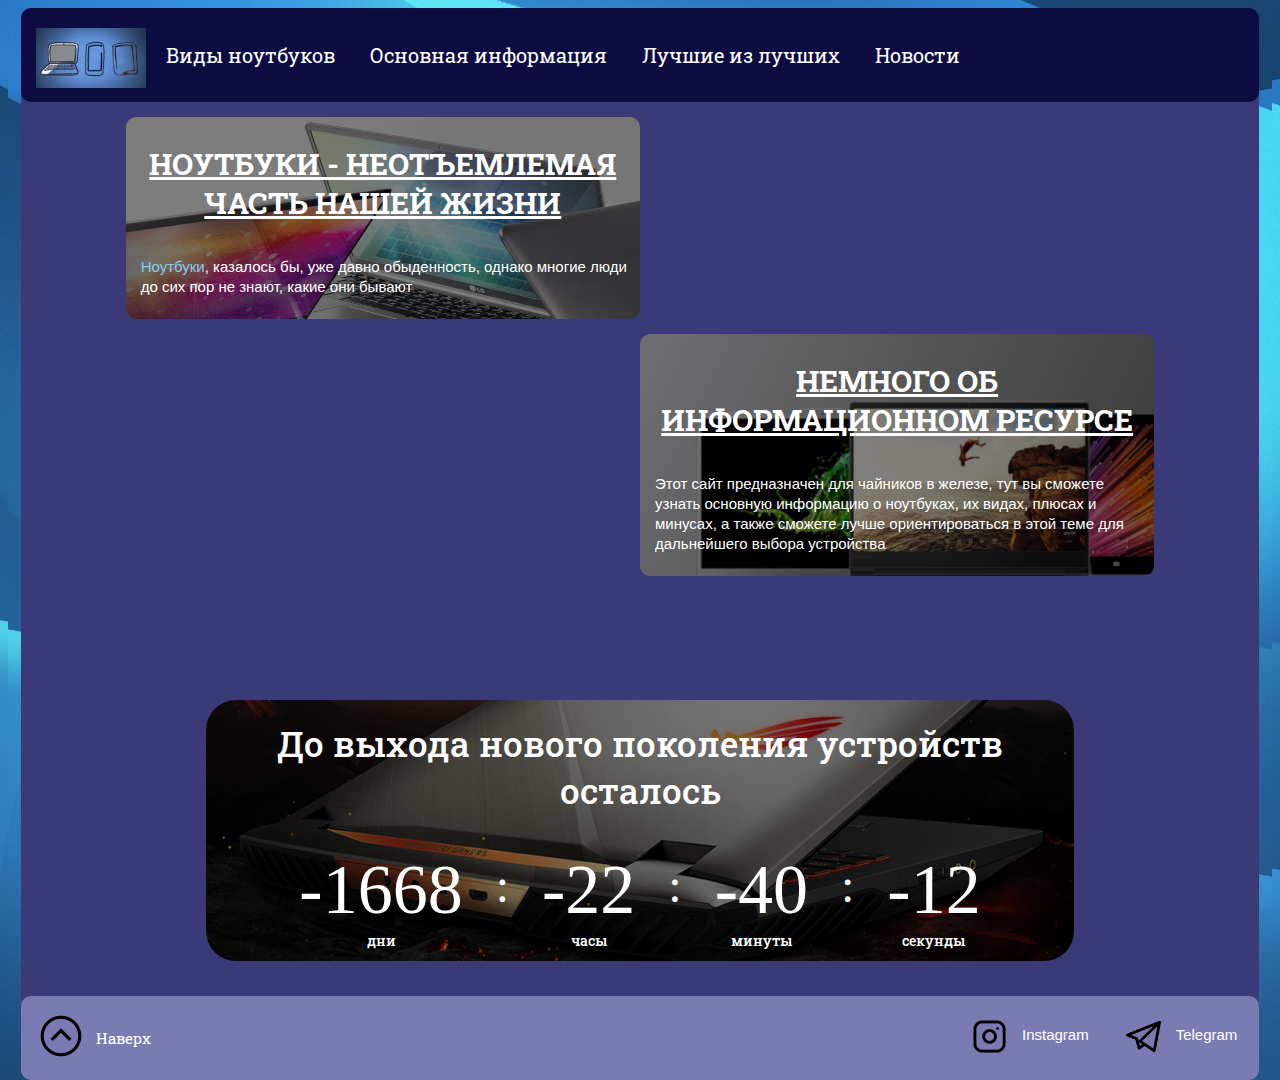
<file: index.html>
<!DOCTYPE html>

<html lang="en" dir="ltr">
  <head>
    <meta charset="utf-8">
    <title>Ноутбуки</title>
    <link rel="stylesheet" href="./html_files/style.css" id="theme">
    <link rel="icon" href="./images/logo.png">
  </head>
  <body>
    <div class="wrapper">
      <div class="header">
        <div class="header__section">
          <div class="logo"><a href="./html_files/main.html"><img src="./images/logo.png" alt="olimpic logo" width="110" height="60"  ></a></div>
          <div class="header__button"><a href="./html_files/notebooks.html">Виды ноутбуков</a></div>
          <div class="header__button"><a href="./html_files/heart.html">Основная информация</a></div>
          <div class="header__button"><a href="./html_files/best.html">Лучшие из лучших</a></div>
          <div class="header__button"><a href="./html_files/news.html">Новости</a></div>
        </div>
      </div>
      <script type="text/javascript" src="./scripts/showHeader.js"></script>
      <div class="Main_1">
        <div class="block_1">
          <h1>Ноутбуки - неотъемлемая часть нашей жизни</h1>
          <p><span>Ноутбуки</span>, казалось бы, уже давно обыденность, однако многие люди до сих пор не знают, какие они бывают</p>
        </div>
        <div class="block_2">
          <h1>Немного об информационном ресурсе</h1>
          <p>Этот сайт предназначен для чайников в железе, тут вы сможете узнать основную информацию о ноутбуках, их видах, плюсах и минусах, а также сможете лучше ориентироваться в этой теме для дальнейшего выбора устройства</p>
        </div>
        <div class="time-count">
		        <h2 class="time-count__title">До выхода нового поколения устройств осталось</h2>
		        <div class="time-count__content">
			        <div class="time-count__item time-count__days">
                <div class="time-count__val">00</div>
				        <span class="time-count__text">дни</span>
			        </div>
			        <div class="time-count__separator">:</div>
			        <div class="time-count__item time-count__hours">
				        <div class="time-count__val">00</div>
			        	<span class="time-count__text">часы</span>
			        </div>
			        <div class="time-count__separator">:</div>
		        	<div class="time-count__item time-count__minutes">
                <div class="time-count__val">00</div>
				        <span class="time-count__text">минуты</span>
			        </div>
		        	<div class="time-count__separator">:</div>
			        <div class="time-count__item time-count__seconds">
                <div class="time-count__val">00</div>
				        <span class="time-count__text">секунды</span>
			        </div>
		        </div>
	       </div>
         <script src="./scripts/timeCounter.js"></script>
      </div>

      <div class="footer">
        <div class="top">
          <div><a href="./html_files/main.html"><img src="./images/top.png" alt="on_top" width="50" height="50"></a></div>
          <div><p class="top_p">Наверх</p></div>
        </div>
        <div class="contacts_main">
          <div class="contacts">
            <div class="insta_logo"> <a href="https://www.instagram.com/alexs_340/"><img src="./images/insta_logo.png" alt="inst" width="35" height="35"></a></div>
            <p>Instagram</p>
          </div>
          <div class="contacts">
            <div class="telega_logo"> <a href="https://t.me/alexs_340"><img src="./images/telega_logo.png" alt="inst" width="35" height="35"></a></div>
            <p>Telegram</p>
          </div>
        </div>
      </div>
    </div>

  </body>
</html>
</file>
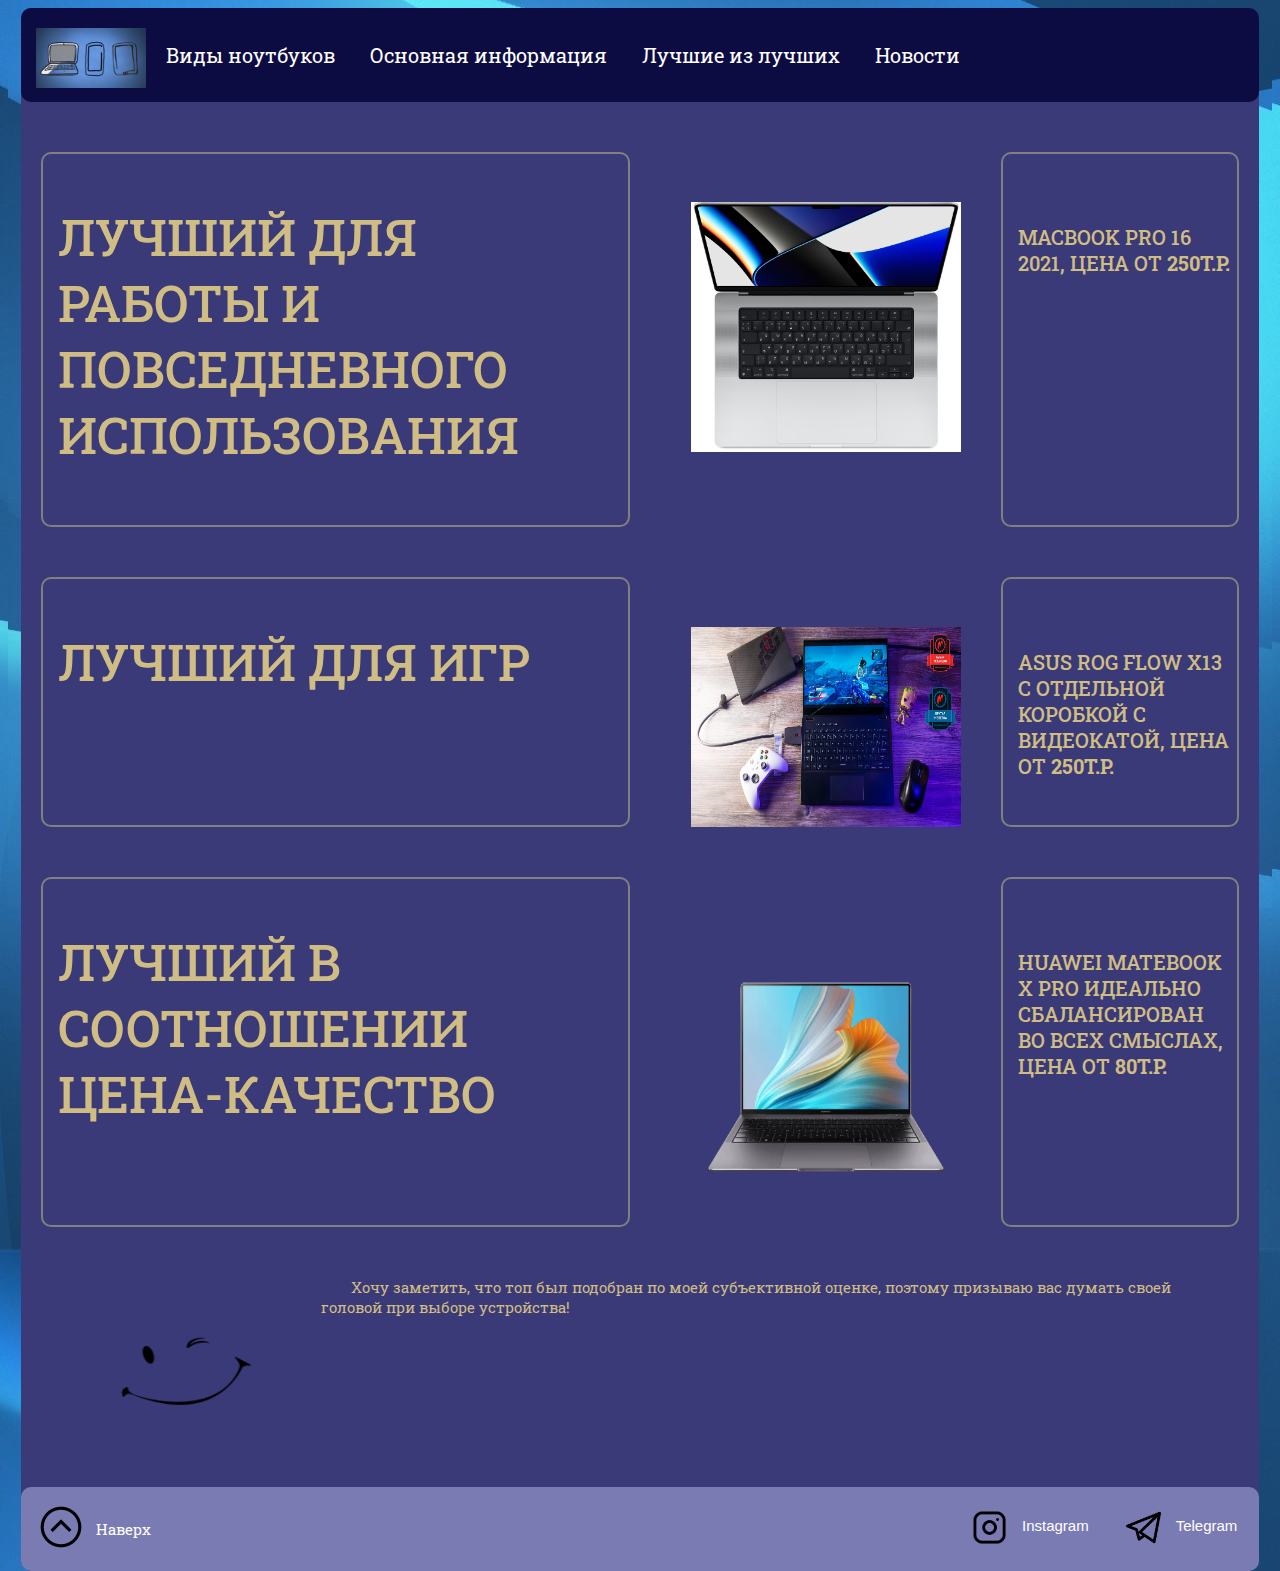
<file: html_files/best.html>
<!DOCTYPE html>
<html lang="en" dir="ltr">
  <head>
    <meta charset="utf-8">
    <title>Лучшие ноутбуки </title>
    <link rel="stylesheet" href="style.css" id="theme">
    <link rel="icon" href="../images/logo.png">
  </head>
  <body>
    <div class="wrapper">
      <div class="header">
        <div class="header__section">
          <div class="logo"><a href="main.html"><img src="../images/logo.png" alt="olimpic logo" width="110" height="60"  ></a></div>
          <div class="header__button"><a href="notebooks.html">Виды ноутбуков</a></div>
          <div class="header__button"><a href="heart.html">Основная информация</a></div>
          <div class="header__button"><a href="best.html">Лучшие из лучших</a></div>
          <div class="header__button"><a href="news.html">Новости</a></div>
        </div>
      </div>
      <script type="text/javascript" src="../scripts/showHeader.js"></script>
      <div class="Main_1">
        <div class="events_block">
          <div class="events_year">
            <p class="events_year_p">Лучший для работы и повседневного использования</p>
          </div>
          <div class="events_logo">
            <img src="../images/mac.jpg" alt="../images/mac.jpg" width="270" height="250">
          </div>
          <div class="event_data">
            <p class="events_data_p">MacBook Pro 16 2021, цена от <b> 250т.р. </b> </p>

          </div>
        </div>

        <div class="events_block">
          <div class="events_year">
            <p class="events_year_p">Лучший для игр</p>
          </div>
          <div class="events_logo">
            <img src="../images/rog.jpg" alt="" width="270" height="200">
          </div>
          <div class="event_data">
          <p class="events_data_p">ASUS rog flow x13 с отдельной коробкой с видеокатой, цена от <b>250т.р. </b></p>
          </div>
        </div>

        <div class="events_block">
          <div class="events_year">
            <p class="events_year_p">Лучший в соотношении цена-качество</p>
          </div>
          <div class="events_logo">
            <img src="../images/huawei.webp" alt="" width="270" height="300">
          </div>
          <div class="event_data">
            <p class="events_data_p">Huawei MateBook X pro идеально сбалансирован во всех смыслах, цена от <b>80т.р. </b></p>
          </div>
        </div>

        <div class="inf_sports_blocks">
          <p class="inf_sports_p"><img src="../images/smile.png" alt="Лейтенант Бокатуев" width="250" height="175" class="leftimg">
            Хочу заметить, что топ был подобран по моей субъективной оценке, поэтому призываю вас думать своей головой при выборе устройства!</p>
        </div>

      </div>
      <div class="footer">
        <div class="top">
          <div><a href="best.html"><img src="../images/top.png" alt="on_top" width="50" height="50"></a></div>
          <div><p class="top_p">Наверх</p></div>
        </div>
        <div class="contacts_main">
          <div class="contacts">
            <div class="insta_logo"> <a href="https://www.instagram.com/nikit.io/"><img src="../images/insta_logo.png" alt="inst" width="35" height="35"></a></div>
            <p>Instagram</p>
          </div>
          <div class="contacts">
            <div class="telega_logo"> <a href="https://t.me/nikitio2099"><img src="../images/telega_logo.png" alt="inst" width="35" height="35"></a></div>
            <p>Telegram</p>
          </div>
        </div>
      </div>
    </div>

  </body>
</html>
</file>
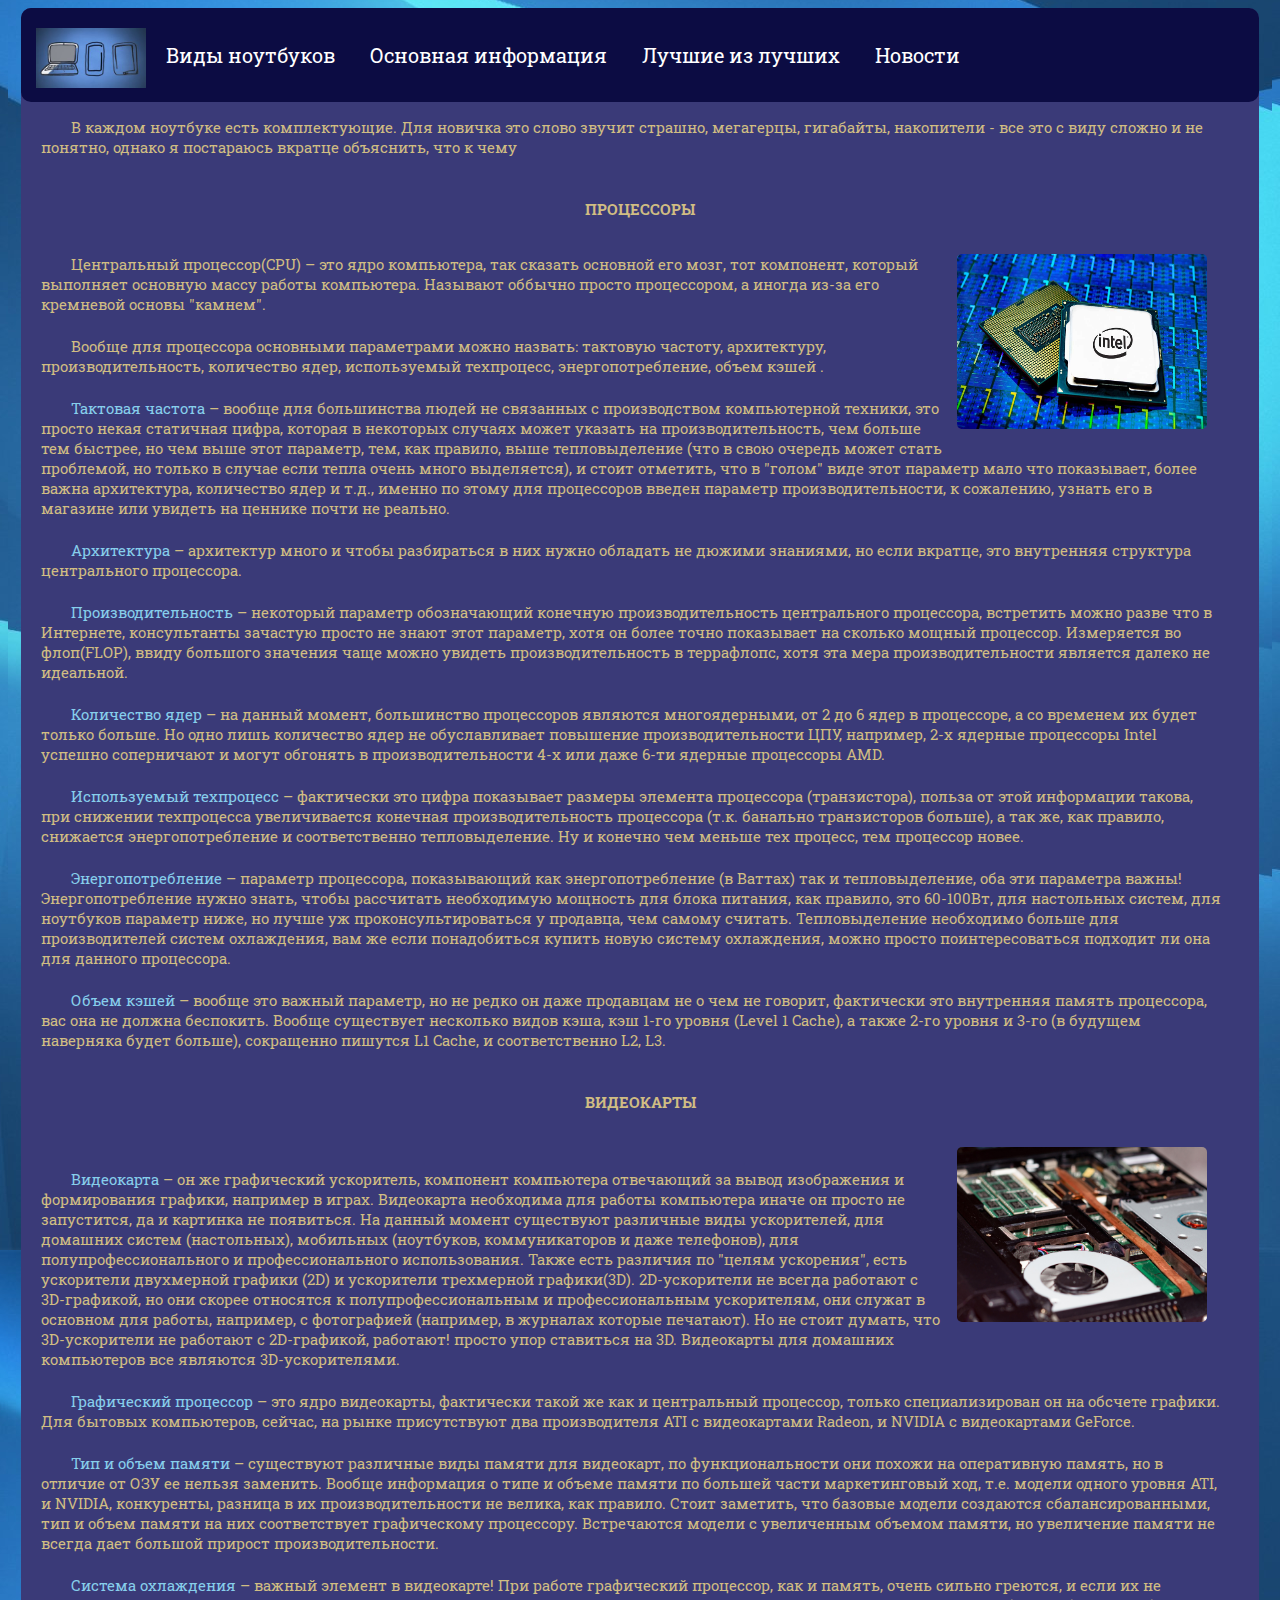
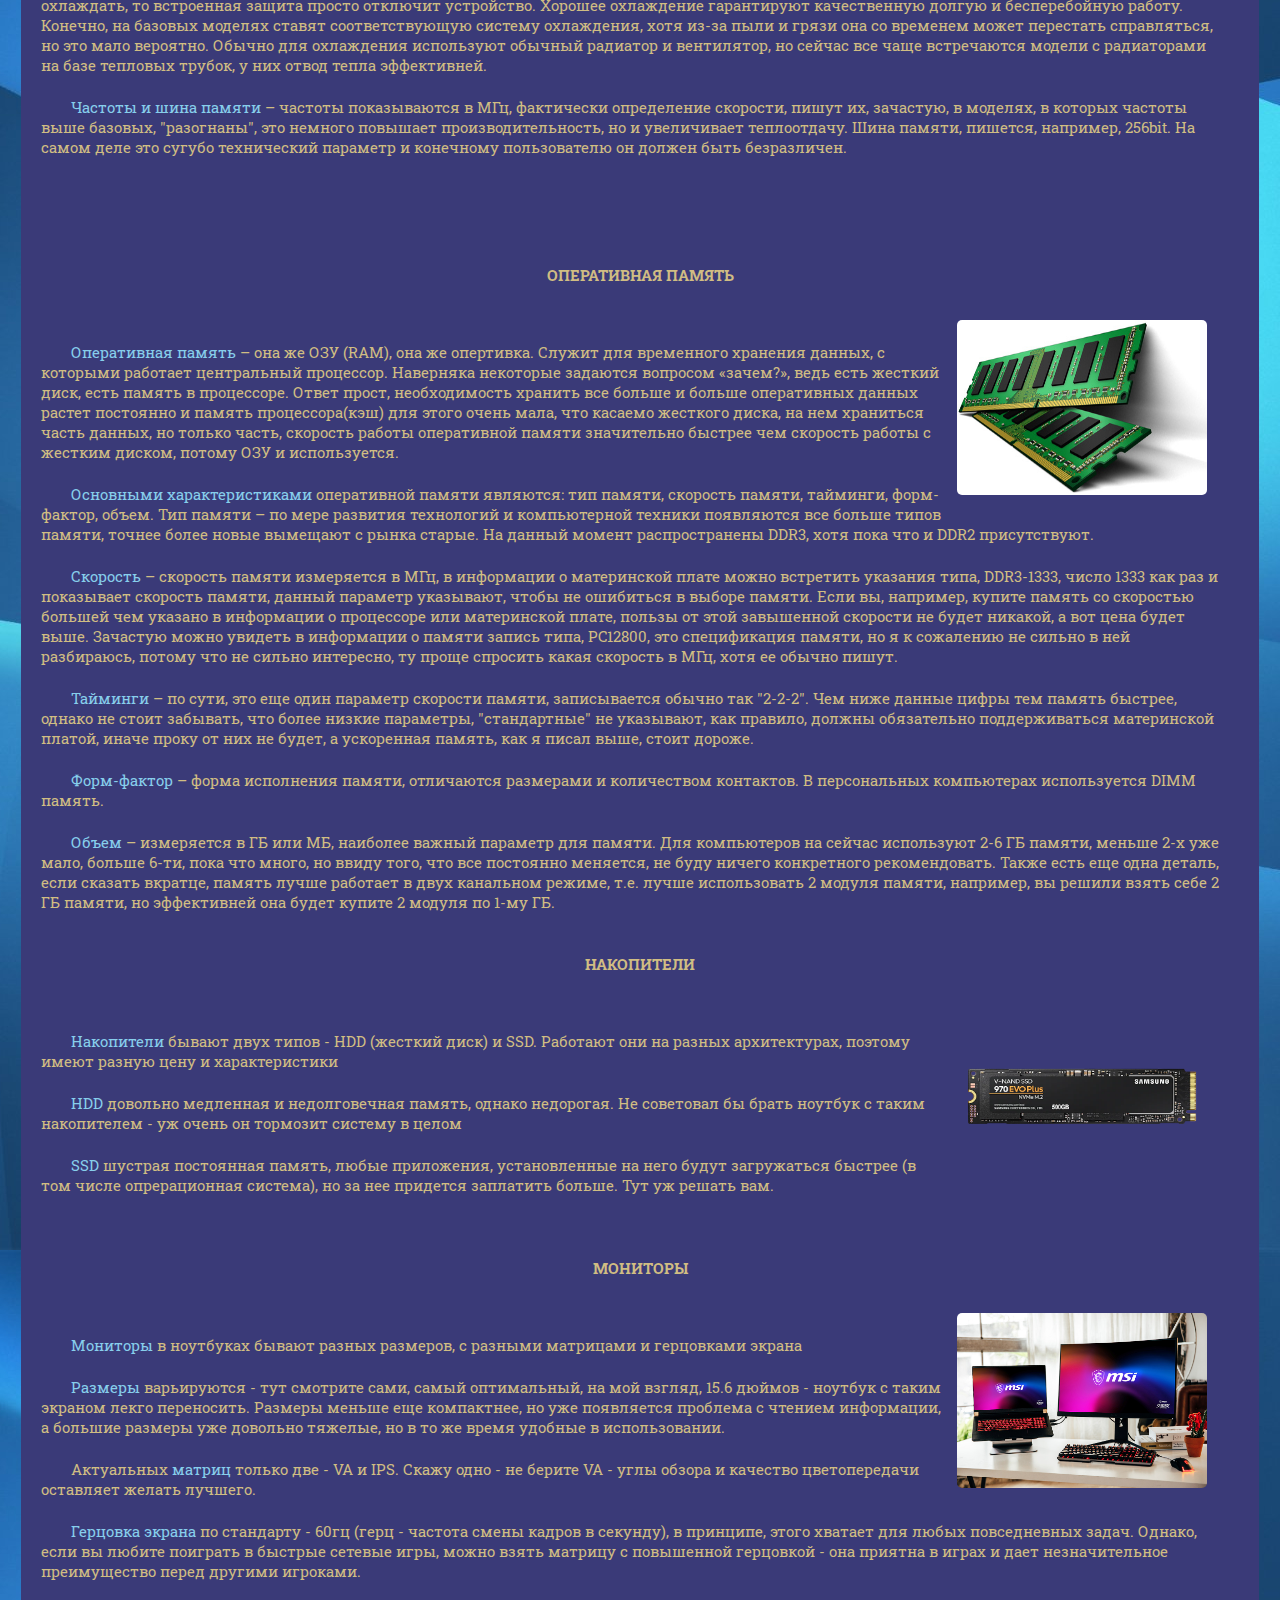
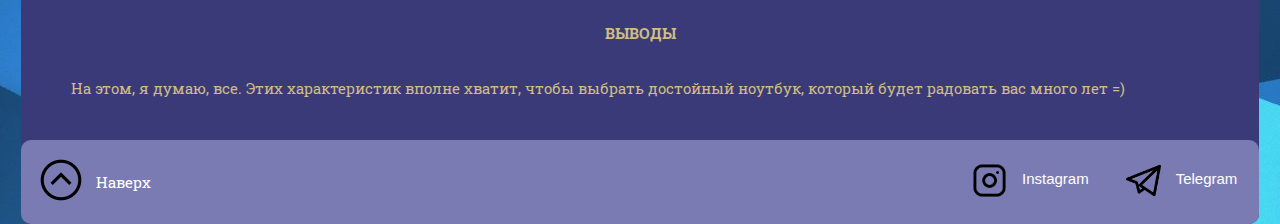
<file: html_files/heart.html>
<!DOCTYPE html>
<html lang="en" dir="ltr">
  <head>
    <meta charset="utf-8">
    <title>Виды ноутбуков</title>
    <link rel="stylesheet" href="style.css" id="theme">
    <link rel="icon" href="../images/logo.png">
  </head>
  <body>
    <div class="wrapper">
      <div class="header">
        <div class="header__section">
          <div class="logo"><a href="main.html"><img src="../images/logo.png" alt="olimpic logo" width="110" height="60"  ></a></div>
          <div class="header__button"><a href="notebooks.html">Виды ноутбуков</a></div>
          <div class="header__button"><a href="heart.html">Основная информация</a></div>
          <div class="header__button"><a href="best.html">Лучшие из лучших</a></div>
          <div class="header__button"><a href="news.html">Новости</a></div>
        </div>
      </div>
      <script type="text/javascript" src="../scripts/showHeader.js"></script>
      <div class="Main_1">

        <div class="inf_sports">
          <div class="inf_sports_blocks">
            <p class="inf_sports_p">
              В каждом ноутбуке есть комплектующие. Для новичка это слово звучит страшно, мегагерцы,
              гигабайты, накопители - все это с виду сложно и не понятно, однако я постараюсь вкратце
              объяснить, что к чему</p>
          </div>
          <h4>Процессоры</h4>
          <div class="inf_sports_blocks">
            <p class="inf_sports_p"><img src="../images/proc.jpg" alt="Лейтенант Бокатуев" width="250" height="175" class="righting">
              Центральный процессор(CPU) – это ядро компьютера, так сказать основной его мозг, тот компонент, который выполняет основную массу работы компьютера. Называют оббычно просто процессором, а иногда из-за его кремневой основы "камнем".</p>
            <p class="inf_sports_p">Вообще для процессора основными параметрами можно назвать: тактовую частоту, архитектуру, производительность, количество ядер, используемый техпроцесс, энергопотребление, объем кэшей . </p>
            <p class="inf_sports_p"><span>Тактовая частота</span> – вообще для большинства людей не связанных с производством компьютерной техники, это просто некая статичная цифра, которая в некоторых случаях может указать на производительность, чем больше тем быстрее, но чем выше этот параметр, тем, как правило, выше тепловыделение (что в свою очередь может стать проблемой, но только в случае если тепла очень много выделяется), и стоит отметить, что в "голом" виде этот параметр мало что показывает, более важна архитектура, количество ядер и т.д., именно по этому для процессоров введен параметр производительности, к сожалению, узнать его в магазине или увидеть на ценнике почти не реально.</p>
            <p class="inf_sports_p"><span>Архитектура</span> – архитектур много и чтобы разбираться в них нужно обладать не дюжими знаниями, но если вкратце, это внутренняя структура центрального процессора.</p>
            <p class="inf_sports_p"><span>Производительность</span> – некоторый параметр обозначающий конечную производительность центрального процессора, встретить можно разве что в Интернете, консультанты зачастую просто не знают этот параметр, хотя он более точно показывает на сколько мощный процессор. Измеряется во флоп(FLOP), ввиду большого значения чаще можно увидеть производительность в террафлопc, хотя эта мера производительности является далеко не идеальной.</p>
            <p class="inf_sports_p"><span>Количество ядер</span> – на данный момент, большинство процессоров являются многоядерными, от 2 до 6 ядер в процессоре, а со временем их будет только больше. Но одно лишь количество ядер не обуславливает повышение производительности ЦПУ, например, 2-х ядерные процессоры Intel успешно соперничают и могут обгонять в производительности 4-х или даже 6-ти ядерные процессоры AMD.</p>
            <p class="inf_sports_p"><span>Используемый техпроцесс</span> – фактически это цифра показывает размеры элемента процессора (транзистора), польза от этой информации такова, при снижении техпроцесса увеличивается конечная производительность процессора (т.к. банально транзисторов больше), а так же, как правило, снижается энергопотребление и соответственно тепловыделение. Ну и конечно чем меньше тех процесс, тем процессор новее.</p>
            <p class="inf_sports_p"><span>Энергопотребление</span> – параметр процессора, показывающий как энергопотребление (в Ваттах) так и тепловыделение, оба эти параметра важны! Энергопотребление нужно знать, чтобы рассчитать необходимую мощность для блока питания, как правило, это 60-100Вт, для настольных систем, для ноутбуков параметр ниже, но лучше уж проконсультироваться у продавца, чем самому считать. Тепловыделение необходимо больше для производителей систем охлаждения, вам же если понадобиться купить новую систему охлаждения, можно просто поинтересоваться подходит ли она для данного процессора.</p>
            <p class="inf_sports_p"><span>Объем кэшей</span> – вообще это важный параметр, но не редко он даже продавцам не о чем не говорит, фактически это внутренняя память процессора, вас она не должна беспокить. Вообще существует несколько видов кэша, кэш 1-го уровня (Level 1 Cache), а также 2-го уровня и 3-го (в будущем наверняка будет больше), сокращенно пишутся L1 Cache, и соответственно L2, L3.</p>
          </div>

          <h4>Видеокарты</h4>
          <div class="inf_sports_blocks">
            <p class="inf_sports_p"><img src="../images/vid.jpg" alt="Лейтенант Бокатуев" width="250" height="175" class="righting">  </p>

            <p class="inf_sports_p"><span> Видеокарта </span>– он же графический ускоритель, компонент компьютера отвечающий за вывод изображения и формирования графики, например в играх. Видеокарта необходима для работы компьютера иначе он просто не запустится, да и картинка не появиться. На данный момент существуют различные виды ускорителей, для домашних систем (настольных), мобильных (ноутбуков, коммуникаторов и даже телефонов), для полупрофессионального и профессионального использования. Также есть различия по "целям ускорения", есть ускорители двухмерной графики (2D) и ускорители трехмерной графики(3D). 2D-ускорители не всегда работают с 3D-графикой, но они скорее относятся к полупрофессиональным и профессиональным ускорителям, они служат в основном для работы, например, с фотографией (например, в журналах которые печатают). Но не стоит думать, что 3D-ускорители не работают с 2D-графикой, работают! просто упор ставиться на 3D. Видеокарты для домашних компьютеров все являются 3D-ускорителями.</p>
            <p class="inf_sports_p"><span>Графический процессор</span> – это ядро видеокарты, фактически такой же как и центральный процессор, только специализирован он на обсчете графики. Для бытовых компьютеров, сейчас, на рынке присутствуют два производителя ATI с видеокартами Radeon, и NVIDIA с видеокартами GeForce.</p>
            <p class="inf_sports_p"><span>Тип и объем памяти</span> – существуют различные виды памяти для видеокарт, по функциональности они похожи на оперативную память, но в отличие от ОЗУ ее нельзя заменить. Вообще информация о типе и объеме памяти по большей части маркетинговый ход, т.е. модели одного уровня ATI, и NVIDIA, конкуренты, разница в их производительности не велика, как правило. Стоит заметить, что базовые модели создаются сбалансированными, тип и объем памяти на них соответствует графическому процессору. Встречаются модели с увеличенным объемом памяти, но увеличение памяти не всегда дает большой прирост производительности.</p>
            <p class="inf_sports_p"><span>Система охлаждения</span> – важный элемент в видеокарте! При работе графический процессор, как и память, очень сильно греются, и если их не охлаждать, то встроенная защита просто отключит устройство. Хорошее охлаждение гарантируют качественную долгую и бесперебойную работу. Конечно, на базовых моделях ставят соответствующую систему охлаждения, хотя из-за пыли и грязи она со временем может перестать справляться, но это мало вероятно. Обычно для охлаждения используют обычный радиатор и вентилятор, но сейчас все чаще встречаются модели с радиаторами на базе тепловых трубок, у них отвод тепла эффективней.</p>
            <p class="inf_sports_p"><span>Частоты и шина памяти</span> – частоты показываются в МГц, фактически определение скорости, пишут их, зачастую, в моделях, в которых частоты выше базовых, "разогнаны", это немного повышает производительность, но и увеличивает теплоотдачу. Шина памяти, пишется, например, 256bit. На самом деле это сугубо технический параметр и конечному пользователю он должен быть безразличен.</p>
            <p class="inf_sports_p"></p>
            <p class="inf_sports_p"></p>
            <p class="inf_sports_p"></p>
          </div>

          <h4>Оперативная память</h4>
          <div class="inf_sports_blocks">
            <p class="inf_sports_p"><img src="../images/oper.jpg" alt="Лейтенант Бокатуев" width="250" height="175" class="righting">  </p>


            <p class="inf_sports_p"><span> Оперативная память</span> – она же ОЗУ (RAM), она же опертивка. Служит для временного хранения данных, с которыми работает центральный процессор. Наверняка некоторые задаются вопросом «зачем?», ведь есть жесткий диск, есть память в процессоре. Ответ прост, необходимость хранить все больше и больше оперативных данных растет постоянно и память процессора(кэш) для этого очень мала, что касаемо жесткого диска, на нем храниться часть данных, но только часть, скорость работы оперативной памяти значительно быстрее чем скорость работы с жестким диском, потому ОЗУ и используется.</p>
            <p class="inf_sports_p"><span>Основными характеристиками</span> оперативной памяти являются: тип памяти, скорость памяти, тайминги, форм-фактор, объем.
    Тип памяти – по мере развития технологий и компьютерной техники появляются все больше типов памяти, точнее более новые вымещают с рынка старые. На данный момент распространены DDR3, хотя пока что и DDR2 присутствуют.</p>
            <p class="inf_sports_p"><span>Скорость</span> – скорость памяти измеряется в МГц, в информации о материнской плате можно встретить указания типа, DDR3-1333, число 1333 как раз и показывает скорость памяти, данный параметр указывают, чтобы не ошибиться в выборе памяти. Если вы, например, купите память со скоростью большей чем указано в информации о процессоре или материнской плате, пользы от этой завышенной скорости не будет никакой, а вот цена будет выше. Зачастую можно увидеть в информации о памяти запись типа, PC12800, это спецификация памяти, но я к сожалению не сильно в ней разбираюсь, потому что не сильно интересно, ту проще спросить какая скорость в МГц, хотя ее обычно пишут.</p>
            <p class="inf_sports_p"><span> Тайминги</span> – по сути, это еще один параметр скорости памяти, записывается обычно так "2-2-2". Чем ниже данные цифры тем память быстрее, однако не стоит забывать, что более низкие параметры, "стандартные" не указывают, как правило, должны обязательно поддерживаться материнской платой, иначе проку от них не будет, а ускоренная память, как я писал выше, стоит дороже.</p>
            <p class="inf_sports_p"><span>Форм-фактор</span> – форма исполнения памяти, отличаются размерами и количеством контактов. В персональных компьютерах используется DIMM память.</p>
            <p class="inf_sports_p"><span>Объем</span> – измеряется в ГБ или МБ, наиболее важный параметр для памяти. Для компьютеров на сейчас используют 2-6 ГБ памяти, меньше 2-х уже мало, больше 6-ти, пока что много, но ввиду того, что все постоянно меняется, не буду ничего конкретного рекомендовать.
Также есть еще одна деталь, если сказать вкратце, память лучше работает в двух канальном режиме, т.е. лучше использовать 2 модуля памяти, например, вы решили взять себе 2 ГБ памяти, но эффективней она будет купите 2 модуля по 1-му ГБ.</p>

          </div>

          <h4>Накопители</h4>
          <div class="inf_sports_blocks">
            <p class="inf_sports_p"><img src="../images/disc.jpg" alt="Лейтенант Бокатуев" width="250" height="175" class="righting">  </p>


            <p class="inf_sports_p"><span>Накопители</span> бывают двух типов - HDD (жесткий диск) и SSD. Работают они на разных архитектурах, поэтому имеют разную цену и характеристики</p>
            <p class="inf_sports_p"><span>HDD</span> довольно медленная и недолговечная память, однако недорогая. Не советовал бы брать ноутбук с таким накопителем - уж очень он тормозит систему в целом</p>
            <p class="inf_sports_p"><span>SSD</span> шустрая постоянная память, любые приложения, установленные на него будут загружаться быстрее (в том числе опрерационная система), но за нее придется заплатить больше. Тут уж решать вам.</p>
            <p class="inf_sports_p"></p>
          </div>

          <h4>Мониторы</h4>
          <div class="inf_sports_blocks">
            <p class="inf_sports_p"><img src="../images/monitor.jpg" alt="Лейтенант Бокатуев" width="250" height="175" class="righting">  </p>


            <p class="inf_sports_p"><span>Мониторы</span> в ноутбуках бывают разных размеров, с разными матрицами и герцовками экрана</p>
            <p class="inf_sports_p"><span>Размеры</span> варьируются - тут смотрите сами, самый оптимальный, на мой взгляд, 15.6 дюймов - ноутбук с таким экраном лекго переносить. Размеры меньше еще компактнее, но уже появляется проблема с чтением информации, а большие размеры уже довольно тяжелые, но в то же время удобные в использовании.</p>
            <p class="inf_sports_p">Актуальных <span>матриц</span> только две - VA и IPS. Скажу одно - не берите VA - углы обзора и качество цветопередачи оставляет желать лучшего.</p>
            <p class="inf_sports_p"><span>Герцовка экрана</span> по стандарту - 60гц (герц - частота смены кадров в секунду), в принципе, этого хватает для любых повседневных задач. Однако, если вы любите поиграть в быстрые сетевые игры, можно взять матрицу с повышенной герцовкой - она приятна в играх и дает незначительное преимущество перед другими игроками.</p>
          </div>

          <h4>Выводы</h4>
          <div class="inf_sports_blocks">


            <p class="inf_sports_p">На этом, я думаю, все. Этих характеристик вполне хватит, чтобы выбрать достойный ноутбук, который будет радовать вас много лет =)</p>


          </div>

        </div>
      </div>
      <div class="footer">
        <div class="top">
          <div><a href="heart.html"><img src="../images/top.png" alt="on_top" width="50" height="50"></a></div>
          <div><p class="top_p">Наверх</p></div>
        </div>
        <div class="contacts_main">
          <div class="contacts">
            <div class="insta_logo"> <a href="https://www.instagram.com/alexs_340/"><img src="../images/insta_logo.png" alt="inst" width="35" height="35"></a></div>
            <p>Instagram</p>
          </div>
          <div class="contacts">
            <div class="telega_logo"> <a href="https://t.me/alexs_340"><img src="../images/telega_logo.png" alt="inst" width="35" height="35"></a></div>
            <p>Telegram</p>
          </div>
        </div>
      </div>
    </div>

  </body>
</html>
</file>
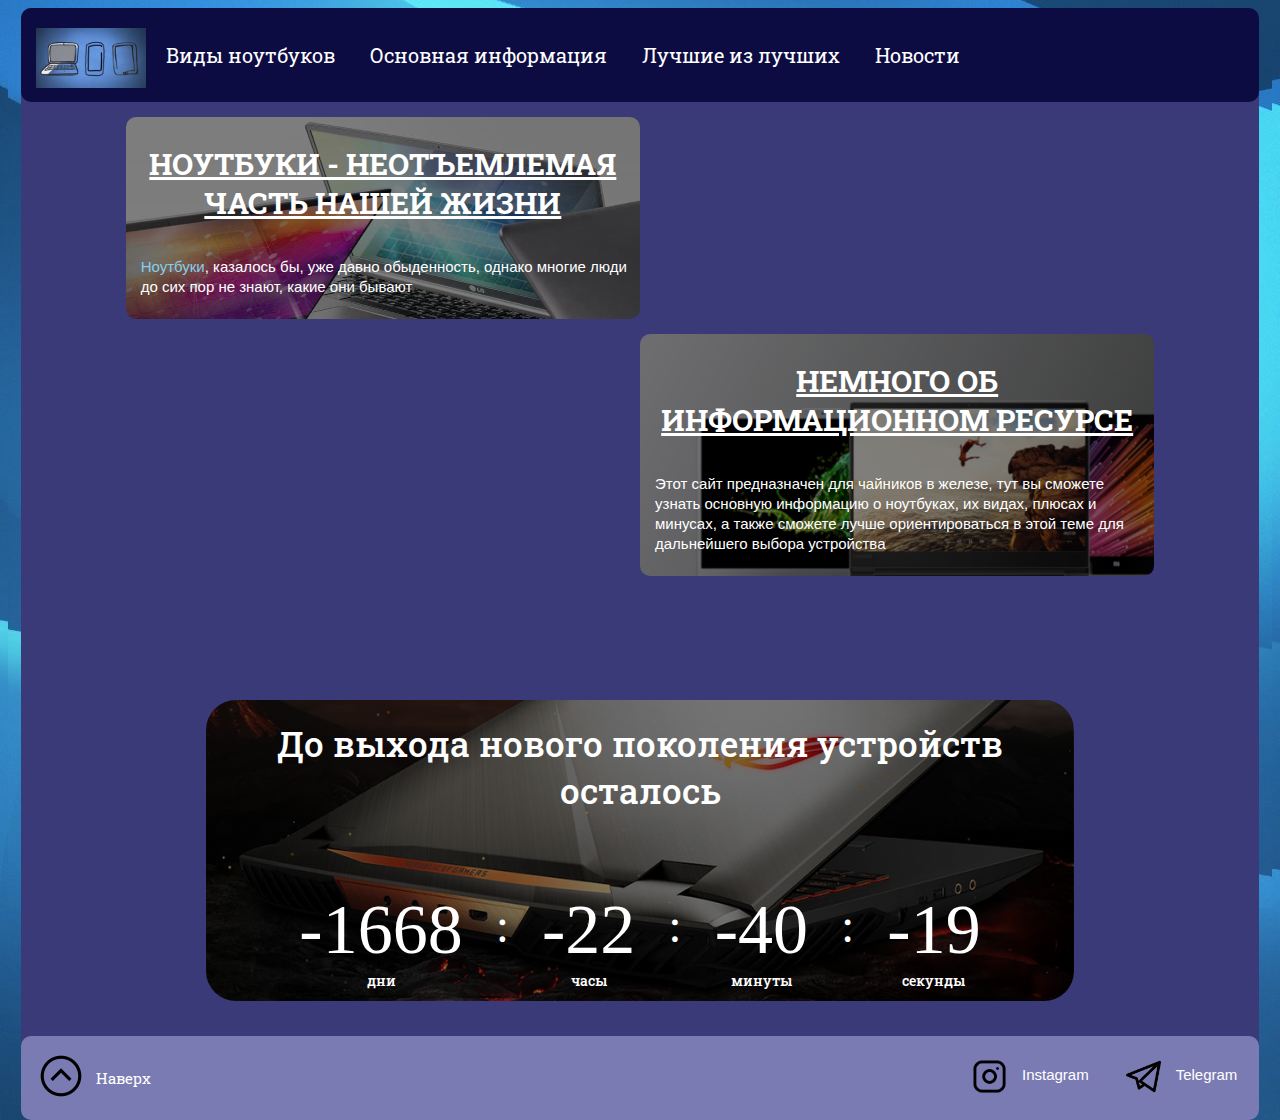
<file: html_files/main.html>
<!DOCTYPE html>

<html lang="en" dir="ltr">
  <head>
    <meta charset="utf-8">
    <title>Ноутбуки</title>
    <link rel="stylesheet" href="style.css" id="theme">
    <link rel="icon" href="../images/logo.png">
  </head>
  <body>
    <div class="wrapper">
      <div class="header">
        <div class="header__section">
          <div class="logo"><a href="main.html"><img src="../images/logo.png" alt="olimpic logo" width="110" height="60"  ></a></div>
          <div class="header__button"><a href="notebooks.html">Виды ноутбуков</a></div>
          <div class="header__button"><a href="heart.html">Основная информация</a></div>
          <div class="header__button"><a href="best.html">Лучшие из лучших</a></div>
          <div class="header__button"><a href="news.html">Новости</a></div>
        </div>
      </div>
      <script type="text/javascript" src="../scripts/showHeader.js"></script>
      <div class="Main_1">
        <div class="block_1">
          <h1>Ноутбуки - неотъемлемая часть нашей жизни</h1>
          <p><span>Ноутбуки</span>, казалось бы, уже давно обыденность, однако многие люди до сих пор не знают, какие они бывают</p>
        </div>
        <div class="block_2">
          <h1>Немного об информационном ресурсе</h1>
          <p>Этот сайт предназначен для чайников в железе, тут вы сможете узнать основную информацию о ноутбуках, их видах, плюсах и минусах, а также сможете лучше ориентироваться в этой теме для дальнейшего выбора устройства</p>
        </div>
        <div class="time-count">
		        <h2 class="time-count__title">До выхода нового поколения устройств осталось</h2>
            <h2> </h2>
		        <div class="time-count__content">
			        <div class="time-count__item time-count__days">
                <div class="time-count__val">00</div>
				        <span class="time-count__text">дни</span>
			        </div>
			        <div class="time-count__separator">:</div>
			        <div class="time-count__item time-count__hours">
				        <div class="time-count__val">00</div>
			        	<span class="time-count__text">часы</span>
			        </div>
			        <div class="time-count__separator">:</div>
		        	<div class="time-count__item time-count__minutes">
                <div class="time-count__val">00</div>
				        <span class="time-count__text">минуты</span>
			        </div>
		        	<div class="time-count__separator">:</div>
			        <div class="time-count__item time-count__seconds">
                <div class="time-count__val">00</div>
				        <span class="time-count__text">секунды</span>
			        </div>
		        </div>
	       </div>
         <script src="../scripts/timeCounter.js"></script>
      </div>

      <div class="footer">
        <div class="top">
          <div><a href="main.html"><img src="../images/top.png" alt="on_top" width="50" height="50"></a></div>
          <div><p class="top_p">Наверх</p></div>
        </div>
        <div class="contacts_main">
          <div class="contacts">
            <div class="insta_logo"> <a href="https://www.instagram.com/alexs_340/"><img src="../images/insta_logo.png" alt="inst" width="35" height="35"></a></div>
            <p>Instagram</p>
          </div>
          <div class="contacts">
            <div class="telega_logo"> <a href="https://t.me/alexs_340"><img src="../images/telega_logo.png" alt="inst" width="35" height="35"></a></div>
            <p>Telegram</p>
          </div>
        </div>
      </div>
    </div>

  </body>
</html>
</file>
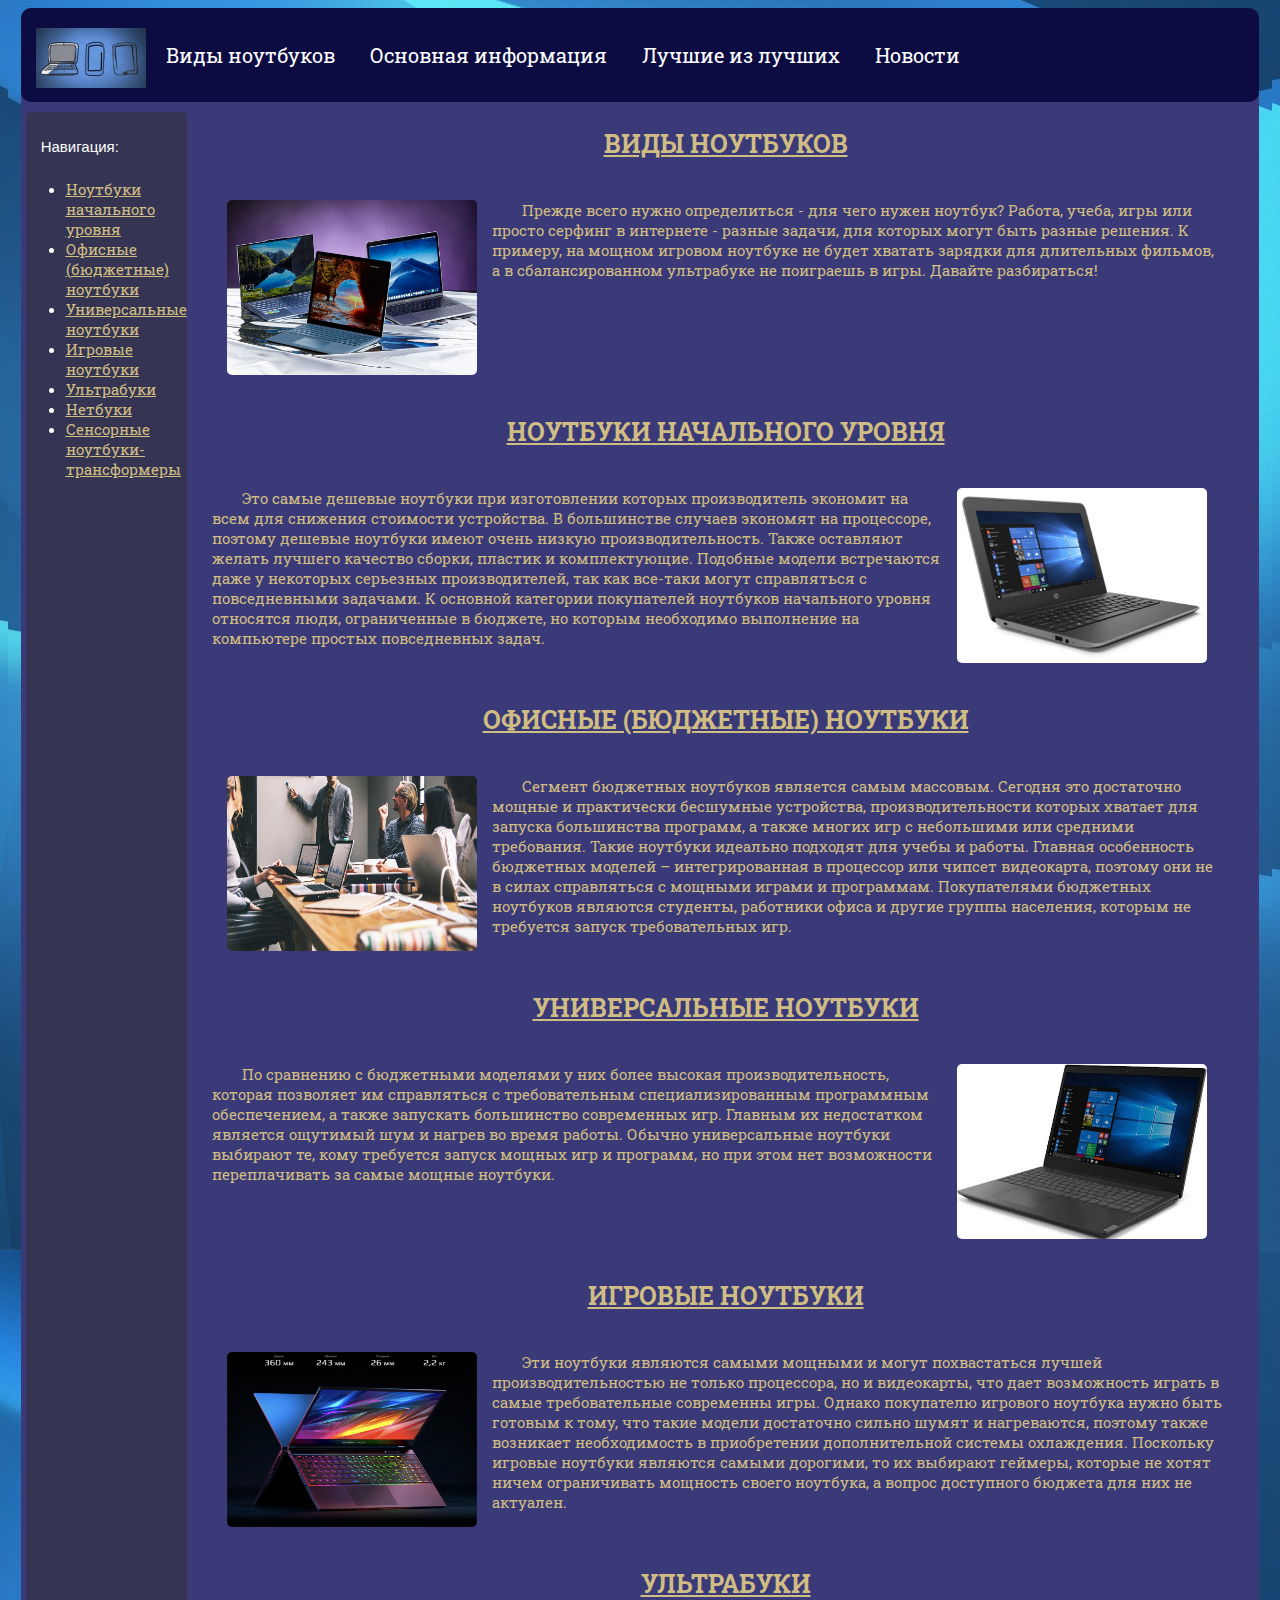
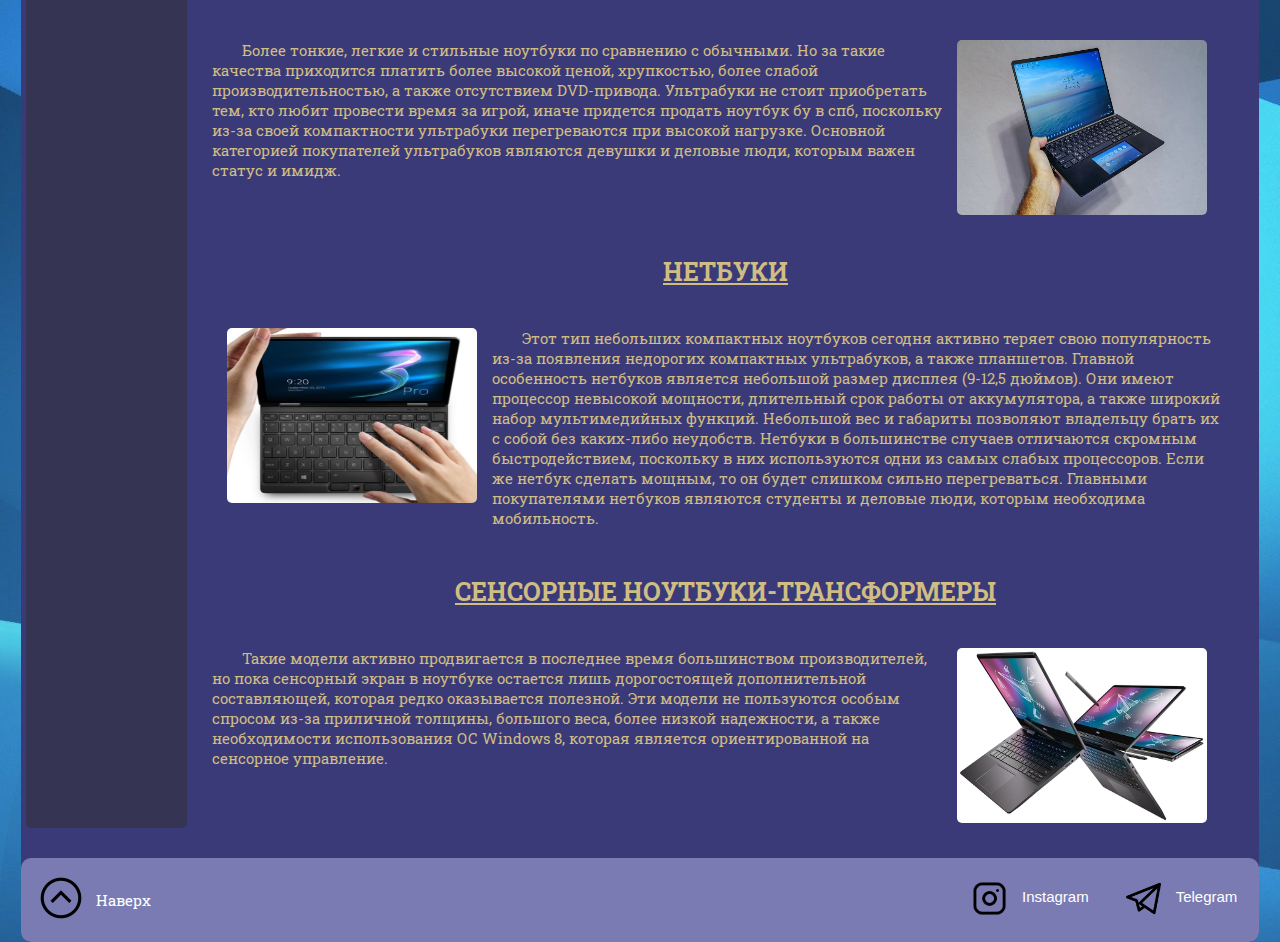
<file: html_files/notebooks.html>
<!DOCTYPE html>
<html lang="en" dir="ltr">
  <head>
    <meta charset="utf-8">
    <title>Виды ноутбуков</title>
    <link rel="stylesheet" href="style.css" id="theme">
    <link rel="icon" href="../images/logo.png">
  </head>
  <body>
    <div class="wrapper">
      <div class="header">
        <div class="header__section">
          <div class="logo"><a href="main.html"><img src="../images/logo.png" alt="olimpic logo" width="110" height="60"  ></a></div>
          <div class="header__button"><a href="notebooks.html">Виды ноутбуков</a></div>
          <div class="header__button"><a href="heart.html">Основная информация</a></div>
          <div class="header__button"><a href="best.html">Лучшие из лучших</a></div>
          <div class="header__button"><a href="news.html">Новости</a></div>
        </div>
      </div>
      <script type="text/javascript" src="../scripts/showHeader.js"></script>
      <div class="Main_2">
        <div class="all_sports">
          <div class="summer">
            <p class="allsports_p">Навигация:</p>
            <div class="allsports_ul">
              <ul>
                <li><a class ="yakor" href="#beginner">Ноутбуки начального уровня</a></li>
                <li><a class ="yakor" href="#office">Офисные (бюджетные) ноутбуки</a></li>
                <li><a class ="yakor" href="#unic">Универсальные ноутбуки</a></li>
                <li><a class ="yakor" href="#gaming">Игровые ноутбуки</a></li>
                <li><a class ="yakor" href="#ultra">Ультрабуки</a></li>
                <li><a class ="yakor" href="#netbooks">Нетбуки</a></li>
                <li><a class ="yakor" href="#sensor">Сенсорные ноутбуки-трансформеры</a></li>
              </ul>
            </div>
          </div>


        </div>
        <div class="inf_sports">
          <h3>Виды ноутбуков</h3>
          <div class="inf_sports_blocks">
            <p class="inf_sports_p"><img src="../images/test.jpg" alt="Лейтенант Бокатуев" width="250" height="175" class="leftimg">
              Прежде всего нужно определиться - для чего нужен ноутбук? Работа, учеба, игры или просто
              серфинг в интернете - разные задачи, для которых могут быть разные решения. К примеру, на
              мощном игровом ноутбуке не будет хватать зарядки для длительных фильмов, а в сбалансированном
              ультрабуке не поиграешь в игры. Давайте разбираться!</p>
          </div>
          <a id="beginner"></a><h3>Ноутбуки начального уровня</h3>
          <div class="inf_sports_blocks">
            <p class="inf_sports_p"><img src="../images/test1.jpg" alt="Лейтенант Бокатуев" width="250" height="175" class="righting">
              Это самые дешевые ноутбуки при изготовлении которых производитель экономит на всем для снижения
              стоимости устройства. В большинстве случаев экономят на процессоре, поэтому дешевые ноутбуки имеют
               очень низкую производительность. Также оставляют желать лучшего качество сборки, пластик и
               комплектующие. Подобные модели встречаются даже у некоторых серьезных производителей, так как
               все-таки могут справляться с повседневными задачами. К основной категории покупателей ноутбуков
               начального уровня относятся люди, ограниченные в бюджете, но которым необходимо выполнение на
               компьютере простых повседневных задач.</p>
          </div>
          <a id="office"></a><h3>Офисные (бюджетные) ноутбуки</h3>
          <div class="inf_sports_blocks">
            <p class="inf_sports_p"><img src="../images/test2.jpg" alt="Лейтенант Бокатуев" width="250" height="175" class="leftimg">
              Сегмент бюджетных ноутбуков является самым массовым. Сегодня это достаточно мощные и практически
              бесшумные устройства, производительности которых хватает для запуска большинства программ, а также
              многих игр с небольшими или средними требования. Такие ноутбуки идеально подходят для учебы и работы.
               Главная особенность бюджетных моделей – интегрированная в процессор или чипсет видеокарта, поэтому
                они не в силах справляться с мощными играми и программам. Покупателями бюджетных ноутбуков являются
                 студенты, работники офиса и другие группы населения, которым не требуется запуск требовательных игр.</p>
          </div>
          <a id="unic"></a><h3>Универсальные ноутбуки</h3>
          <div class="inf_sports_blocks">
            <p class="inf_sports_p"><img src="../images/test3.jpg" alt="Лейтенант Бокатуев" width="250" height="175" class="righting">
              По сравнению с бюджетными моделями у них более высокая производительность, которая позволяет им справляться
               с требовательным специализированным программным обеспечением, а также запускать большинство современных игр.
               Главным их недостатком является ощутимый шум и нагрев во время работы. Обычно универсальные ноутбуки
               выбирают те, кому требуется запуск мощных игр и программ, но при этом нет возможности переплачивать за самые мощные ноутбуки.</p>
          </div>
          <a id="gaming"></a><h3>Игровые ноутбуки</h3>
          <div class="inf_sports_blocks">
            <p class="inf_sports_p"><img src="../images/test4.jpg" alt="Лейтенант Бокатуев" width="250" height="175" class="leftimg">
              Эти ноутбуки являются самыми мощными и могут похвастаться лучшей производительностью не только процессора,
              но и видеокарты, что дает возможность играть в самые требовательные современны игры. Однако покупателю игрового
               ноутбука нужно быть готовым к тому, что такие модели достаточно сильно шумят и нагреваются, поэтому также
               возникает необходимость в приобретении дополнительной системы охлаждения. Поскольку игровые ноутбуки
                являются самыми дорогими, то их выбирают геймеры, которые не хотят ничем ограничивать мощность своего ноутбука,
                а вопрос доступного бюджета для них не актуален.</p>
          </div>
          <a id="ultra"></a><h3>Ультрабуки</h3>
          <div class="inf_sports_blocks">
            <p class="inf_sports_p"><img src="../images/test5.jpg" alt="Лейтенант Бокатуев" width="250" height="175" class="righting">
              Более тонкие, легкие и стильные ноутбуки по сравнению с обычными. Но за такие качества приходится платить более
               высокой ценой, хрупкостью, более слабой производительностью, а также отсутствием DVD-привода. Ультрабуки не стоит
                приобретать тем, кто любит провести время за игрой, иначе придется продать ноутбук бу в спб, поскольку из-за своей
                компактности ультрабуки перегреваются при высокой нагрузке. Основной категорией покупателей ультрабуков являются
                 девушки и деловые люди, которым важен статус и имидж.</p>
          </div>
          <a id="netbooks"></a><h3>Нетбуки</h3>
          <div class="inf_sports_blocks">
            <p class="inf_sports_p"><img src="../images/test6.jpg" alt="Лейтенант Бокатуев" width="250" height="175" class="leftimg">
              Этот тип небольших компактных ноутбуков сегодня активно теряет свою популярность из-за появления недорогих компактных
               ультрабуков, а также планшетов. Главной особенность нетбуков является небольшой размер дисплея (9-12,5 дюймов). Они
               имеют процессор невысокой мощности, длительный срок работы от аккумулятора, а также широкий набор мультимедийных функций.
                Небольшой вес и габариты позволяют владельцу брать их с собой без каких-либо неудобств. Нетбуки в большинстве случаев
                 отличаются скромным быстродействием, поскольку в них используются одни из самых слабых процессоров. Если же нетбук
                 сделать мощным, то он будет слишком сильно перегреваться. Главными покупателями нетбуков являются студенты и деловые
                  люди, которым необходима мобильность.</p>
          </div>
          <a id="sensor"></a><h3>Сенсорные ноутбуки-трансформеры</h3>
          <div class="inf_sports_blocks">
            <p class="inf_sports_p"><img src="../images/test7.jpg" alt="Лейтенант Бокатуев" width="250" height="175" class="righting">
              Такие модели активно продвигается в последнее время большинством производителей, но пока сенсорный экран в ноутбуке
              остается лишь дорогостоящей дополнительной составляющей, которая редко оказывается полезной. Эти модели не пользуются
              особым спросом из-за приличной толщины, большого веса, более низкой надежности, а также необходимости использования ОС
              Windows 8, которая является ориентированной на сенсорное управление.</p>
          </div>




        </div>
      </div>
      <div class="footer">
        <div class="top">
          <div><a href="notebooks.html"><img src="../images/top.png" alt="on_top" width="50" height="50"></a></div>
          <div><p class="top_p">Наверх</p></div>
        </div>
        <div class="contacts_main">
          <div class="contacts">
            <div class="insta_logo"> <a href="https://www.instagram.com/alexs_340/"><img src="../images/insta_logo.png" alt="inst" width="35" height="35"></a></div>
            <p>Instagram</p>
          </div>
          <div class="contacts">
            <div class="telega_logo"> <a href="https://t.me/alexs_340"><img src="../images/telega_logo.png" alt="inst" width="35" height="35"></a></div>
            <p>Telegram</p>
          </div>
        </div>
      </div>
    </div>

  </body>
</html>
</file>
<file: html_files/style.css>
@import url('https://fonts.googleapis.com/css2?family=Murecho:wght@400;500&display=swap');
@import url('https://fonts.googleapis.com/css2?family=Roboto+Slab:wght@400;500&display=swap');



html,
body{
  height: 100%;
  background-image: url(../images/fone__light.jpg);
  background-position: center;
  background-repeat: repeat-y;
  background-size: auto;
}


a{
  color: #fff;
  text-decoration: none;
}

.wrapper{
  min-height: 100%;
  display: flex;
  flex-direction: column;
  margin-left: 1%;
  margin-right: 1%;
  background-color: #3A3A78;
  border-radius: 10px;
}

.header {
  background-color: #0C0C43;
  border-radius: 10px;
  display: flex;
  justify-content: space-between;
}

.header_fixed {
  background-color: #0C0C43;
  border: 1px solid #fff;
  border-radius: 10px;
  display: flex;
  justify-content: space-between;
  position: fixed;
  top: 0;
  left: 5%;
  right: 25%;
  animation-name: show_header;
  animation-duration: 1s;
}


@keyframes show_header {
  0%{
    opacity: 0;
    top: -50px;
  }
  100%{
    opacity: 1;
    top: 0;
  }

}

.header__section{
  display: flex;
  align-items: center;
}

@media screen and (max-width: 700px){
  .header__section{
    display:block;
  }
}
.header__button{
  padding: 10px 15px;
  font-size: 20px;
  margin-left: 5px;
  font-family: Roboto Slab;
}

.header__button:hover{
  background-color:#00BFFF;
  border-radius: 5px;
}


.logo{
  margin-top: 10px;
  padding-left: 15px;
  padding-bottom: 10px;
  padding-top: 10px;
}

.Main_1{
  flex: 1 1 auto;
}


.Main_2{
  flex: 1 1 auto;
  display: flex;
}

@media screen and (max-width: 700px){
  .summer{
    display: none;
  }
}


.block_1{
  display: flex;
  justify-content: flex-start;
  margin-right: 50%;
  margin-left: 10%;
  border-radius: 10px;
  background-image: linear-gradient(rgba(0, 0, 0, 0.5),rgba(0, 0, 0, 0.5)), url("../images/block1.jpg");
  background-size: 650px 400px;
  flex-direction: column;
  margin-left: 105px;
  margin-top: 15px;
}

.block_2{
  display: flex;
  justify-content: flex-end;
  margin-left: 50%;
  margin-right: 10%;
  margin-bottom: 10%;
  border-radius: 10px;
  background-image: linear-gradient(rgba(0, 0, 0, 0.5),rgba(0, 0, 0, 0.5)), url(../images/block2.jpg);
  background-size: 650px 400px;
  flex-direction: column;
  margin-right: 105px;
  margin-top: 15px;
}

.block_3{
  display: flex;
  justify-content: space-around;
  margin-right: 35%;
  border-radius: 10px;
  background-image: linear-gradient(rgba(0, 0, 0, 0.5),rgba(0, 0, 0, 0.5)), url(../images/news1.jpg);
  background-position: center;
  background-size: 725px 400px;
  margin-left: 15px;
  flex-direction: column;
  margin-top: 15px;
  height: 300px;
  transform: scale(1);
  transition: all 200ms;

}
.block_3:hover{
  transform: scale(1.02);
  transition: all 200ms;
}

.block_4{
  display: flex;
  justify-content: space-around;
  margin-left: 35%;
  border-radius: 10px;
  background-image: linear-gradient(rgba(0, 0, 0, 0.5),rgba(0, 0, 0, 0.5)), url(../images/news2.jpg);
  background-size: 725px 400px;
  background-position: center;
  flex-direction: column;
  margin-right: 15px;
  margin-top: 15px;
  height: 300px;
  transform: scale(1);
  transition: all 200ms;
}
.block_4:hover{
  transform: scale(1.02);
  transition: all 200ms;
}

.block_5{
  display: flex;
  justify-content: space-around;
  margin-right: 35%;
  border-radius: 10px;
  background-image: linear-gradient(rgba(0, 0, 0, 0.5),rgba(0, 0, 0, 0.5)), url(../images/news3.jpg);
  background-position: center;
  background-size: 725px 400px;
  margin-left: 15px;
  flex-direction: column;
  margin-top: 15px;
  height: 300px;
  transform: scale(1);
  transition: all 200ms;

}
.block_5:hover{
  transform: scale(1.02);
  transition: all 200ms;
}

.block_6{
  display: flex;
  justify-content: space-around;
  margin-left: 35%;
  border-radius: 10px;
  background-image: linear-gradient(rgba(0, 0, 0, 0.5),rgba(0, 0, 0, 0.5)), url(../images/news4.jpg);
  background-size: 725px 400px;
  background-position: center;
  flex-direction: column;
  margin-right: 15px;
  margin-top: 15px;
  height: 300px;
  transform: scale(1);
  transition: all 200ms;
}
.block_6:hover{
  transform: scale(1.02);
  transition: all 200ms;
}

h1{
  color: #fff;
  font-size: 30px;
  font-style: normal;
  display: flex;
  text-align: center;
  padding-left: 7px;
  padding-top: 7px;
  padding-right: 7px;
  text-transform: uppercase;
  text-decoration: underline;
  font-family: Roboto Slab;

}
p{
  color: #fff;
  font-size: 15px;
  font-style: normal;
  font-family: sans-serif;
  padding-left: 15px;
  padding-bottom: 7px;
  padding-right: 7px;
  line-height: 20px;

}

span{
  color: #87CEEB;
}

.footer {
  background-color: #7B7BB3;
  border-radius: 10px;
  margin-top: 20px;
  display: flex;
  justify-content: space-between;

}

.top{
  display: flex;
  align-items: center;
  padding-left: 15px;
  padding-bottom: 10px;
  padding-top: 10px;
}
.top_p{
  margin-left: 10px;
  color: white;
  padding-top: 7px;
  padding-left: 0px;
  font-family: Roboto Slab;
}

.contacts_main{
  display: flex;
  align-items: center;
}

.contacts{
  display: flex;
  align-items: center;
  padding-left: 15px;
  padding-bottom: 10px;
  padding-top: 10px;
  padding-right: 15px;
}


.time-count {
  background-image: linear-gradient(rgba(0, 0, 0, 0.5),rgba(0, 0, 0, 0.5)), url(../images/counter.png);
  background-position: center;
  background-repeat: no-repeat;
  background-size: cover;
  display: flex;
  flex-direction: column;
  justify-content: flex-start;
  margin-right: 15%;
	border-radius: 30px;
  margin-top: 10px;
  margin-bottom: 15px;
  margin-left: 15%;

}

.time-count__title {
	margin: 0;
  color: #fff;
  font-family: Roboto Slab;
	margin-bottom: 35px;
  margin-top: 20px;
	font-weight: 500;
	font-size: 35px;
	line-height: 47px;
	text-align: center;

}

.time-count__content {
	display: flex;
	justify-content: center;
}

.time-count__item {
	text-align: center;
  padding-bottom: 10px;
}

.time-count__val {
	min-width: 81px;
	font-weight: 500;
	font-size: 70px;
	line-height: 82px;
	color: #fff;
}

@media screen and (max-width: 700px) {
  .time-count__val{
    font-size: 30px;
    font-weight: 100;
    min-width: 20px;
  }
}

.time-count__separator {
	font-weight: 500;
	font-size: 48px;
	line-height: 74px;
	text-align: center;
	color: #fff;
	margin: 0 33px;
}

@media screen and (max-width: 700px) {
  .time-count__separator{
    font-size: 30px;
    font-weight: 100;
    min-width: 20px;
  }
}

.time-count__text {
	font-family: Roboto Slab;
	font-weight: 500;
	font-size: 14px;
	line-height: 20px;
	color: #fff;
}

.all_sports{
  display: flex;
  justify-content: flex-start;
  background-color: #353553;
  margin-top: 10px;
  padding-top: 10px;
  padding-bottom: 10px;
  margin-bottom: 10px;
  margin-left: 5px;
  margin-right: 5px;
  border-radius: 5px;


}
.inf_sports{
  display: flex;
  justify-content: flex-start;
  flex-direction: column;


}

ul{
  color: #fff;
  font-family: Roboto Slab;
  font-size: 15px;
  text-decoration: underline;

}

.yakor{
  color: #D0BD83;
  font-family: Roboto Slab;
  font-size: 15px;
  text-decoration: underline;

}
.yakor:hover{
  color: white;
  font-family: Roboto Slab;
  font-size: 15px;
  text-decoration: underline;

}

h3{
  color: #D0BD83;
  font-size: 25px;
  text-align: center;
  font-family: Roboto Slab;
  text-transform: uppercase;
  text-decoration: underline;
}

h4{
  color: #D0BD83;
  font-size: 15px;
  text-align: center;
  font-family: Roboto Slab;
  text-transform: uppercase;
}

.inf_sports_blocks{
  margin-right: 30px;
  margin-left: 5px;

}

.inf_sports_p{
  color: #D0BD83;
  font-family: Roboto Slab;
  font-size: 15px;
  text-align: left;
  text-indent: 30px;
}


.leftimg {
    float: left;
    margin-left: 15px;
    margin-right: 15px;
    margin-bottom: 15px;
    border-radius: 5px;
}

.righting {
    float: right;
    margin-left: 15px;
    margin-right: 15px;
    margin-bottom: 15px;
    border-radius: 5px;
}

.news_title{
  display: flex;
  justify-content: center;

  margin-bottom: 20px;


}
.news_title_h{
  font-weight: 500;
  font-family: Roboto Slab;
  font-size: 40px;
  font-style: normal;
  color: #D0BD83;
  text-decoration: none;

}

.news_h{
  color: #D0BD83;
  font-size: 30px;
  font-style: normal;
  display: flex;
  text-align: center;
  padding-left: 7px;
  padding-top: 7px;
  padding-right: 7px;
  text-transform: uppercase;
  text-decoration: none;
  font-family: Roboto Slab;
  font-weight: 500;
}

.news_h:hover{
  text-decoration: underline;
}

.events_block{
  display: flex;
  flex-direction: row;
  justify-content: space-around;
  margin-top: 50px;
  margin-bottom: 50px;
  margin-right: 20px;
  margin-left: 20px;

}

.events_year_p{
  color: #D0BD83;
  text-transform: uppercase;
  font-size: 50px;
  font-weight: 500;
  font-family: Roboto Slab;
  line-height: normal;
}
.events_data_p{
  color: #D0BD83;
  text-transform: uppercase;
  font-size: 20px;
  font-weight: 500;
  font-family: Roboto Slab;
  line-height: normal;
}

.events_year{
  display: flex;
  width: 50%;
  border-radius: 10px;
  border: 2px solid grey;
  transition: all 1s;
}
.events_year:hover{
  background-color: #87CEEB;
  color: #fff;
  border: 2px solid white;
  transition: all 1s;
}

.events_logo{
  display: flex;
  justify-content: center;
  width: 30%;
  padding-top: 50px;
  padding-left: 20px;

}

.event_data{
  display: flex;
  width: 20%;
  padding-top: 50px;
  border-radius: 10px;
  border: 2px solid grey;

}
</file>
